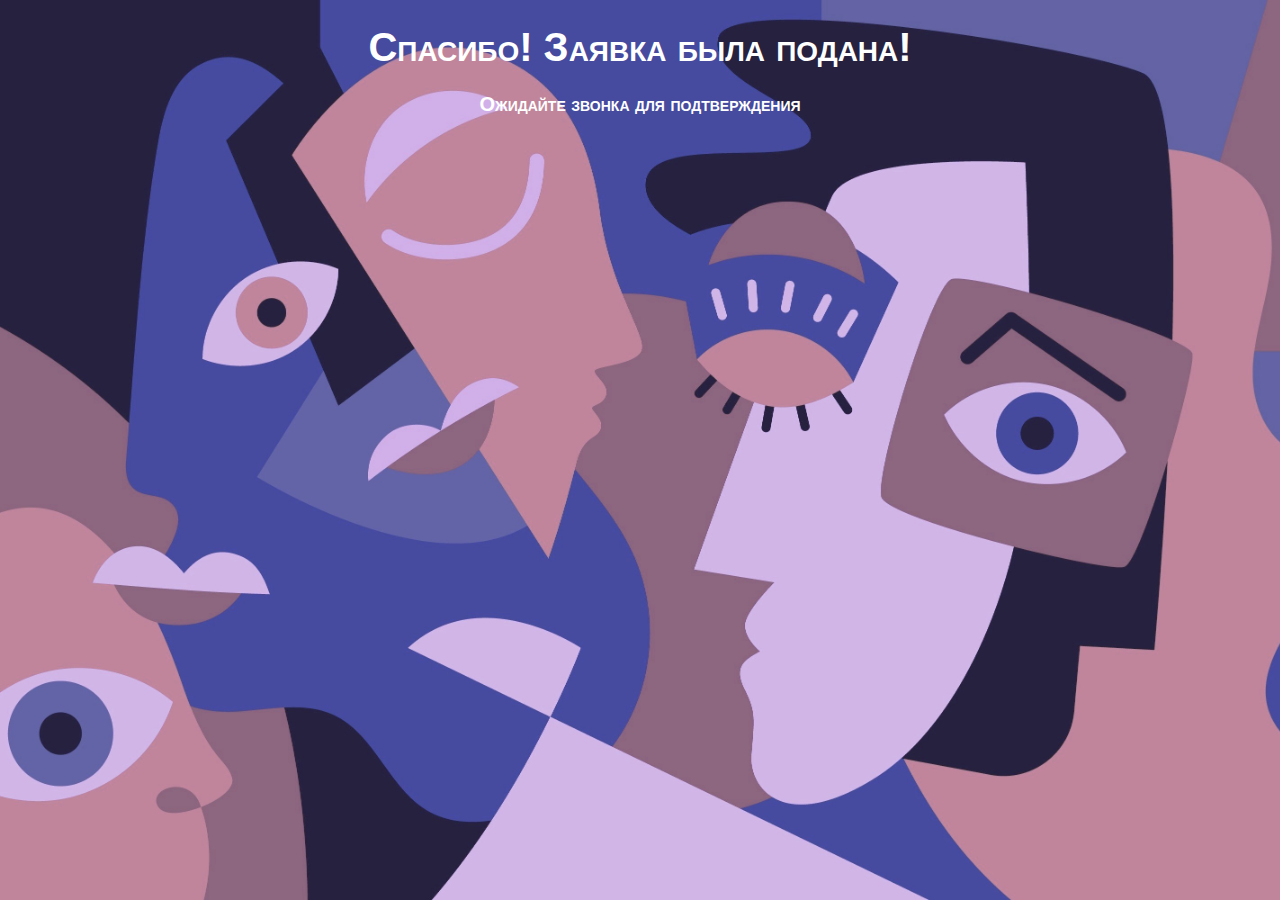
<file: index2.html>
<!DOCTYPE html>
<html lang="en">
<head>
    <meta charset="UTF-8">
    <title>Title</title>
    <link rel="stylesheet" href="style3.css">
</head>
<body>
    <h1> Спасибо! Заявка была подана!</h1>
    <p>Ожидайте звонка для подтверждения</p>
</body>
</html>
</file>
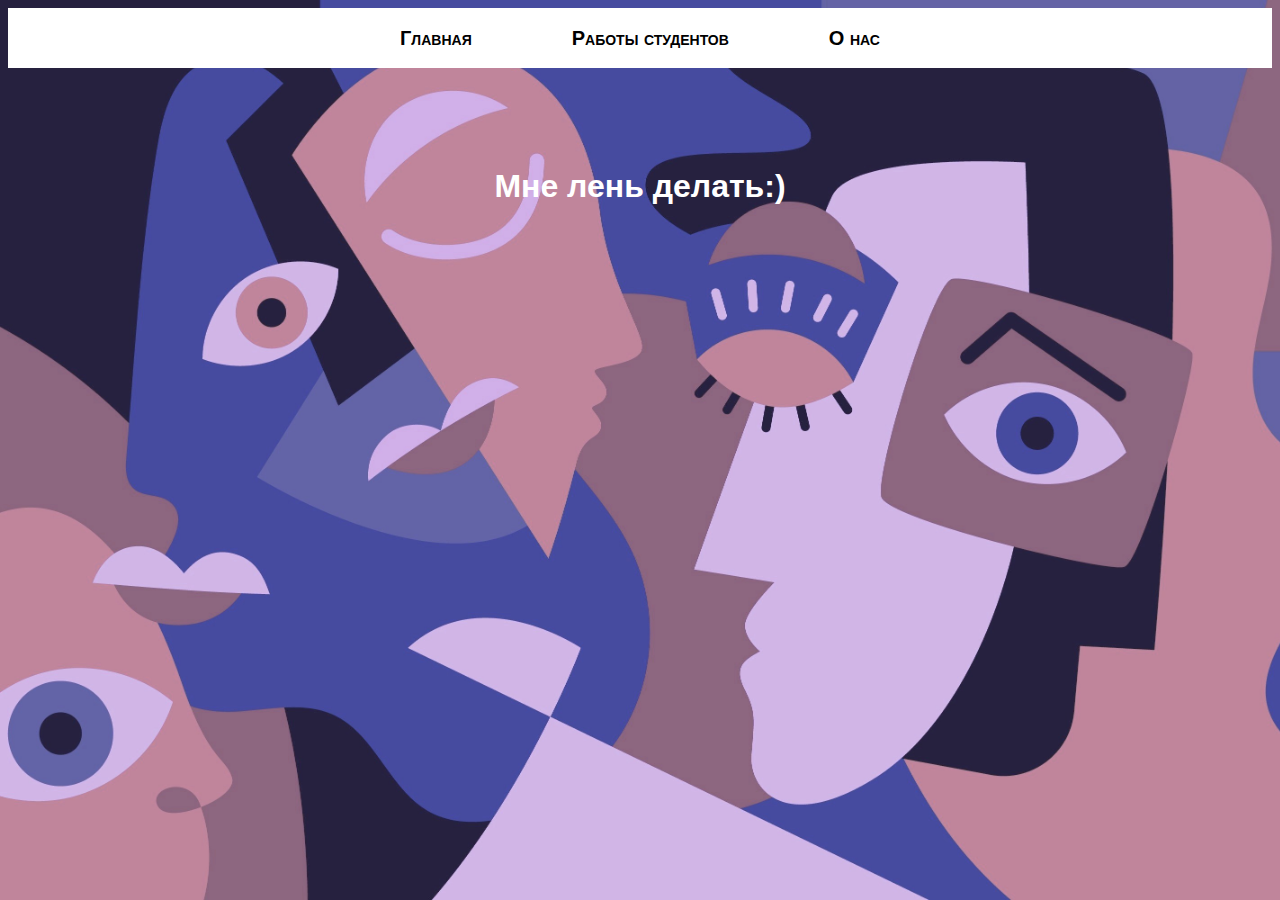
<file: index3.html>
<!DOCTYPE html>
<html lang="en">
<head>
    <meta charset="UTF-8">
    <title>Title</title>
    <link rel="stylesheet" href="style4.css">
</head>
<body>
    <div class="menu">
        <a href="index.html"> Главная</a>
        <a href="index3.html" class="m">Работы студентов</a>
        <a href="index3.html" class="m">О нас</a>
    </div>
    <h1>Мне лень делать:)</h1>
</body>
</html>
</file>
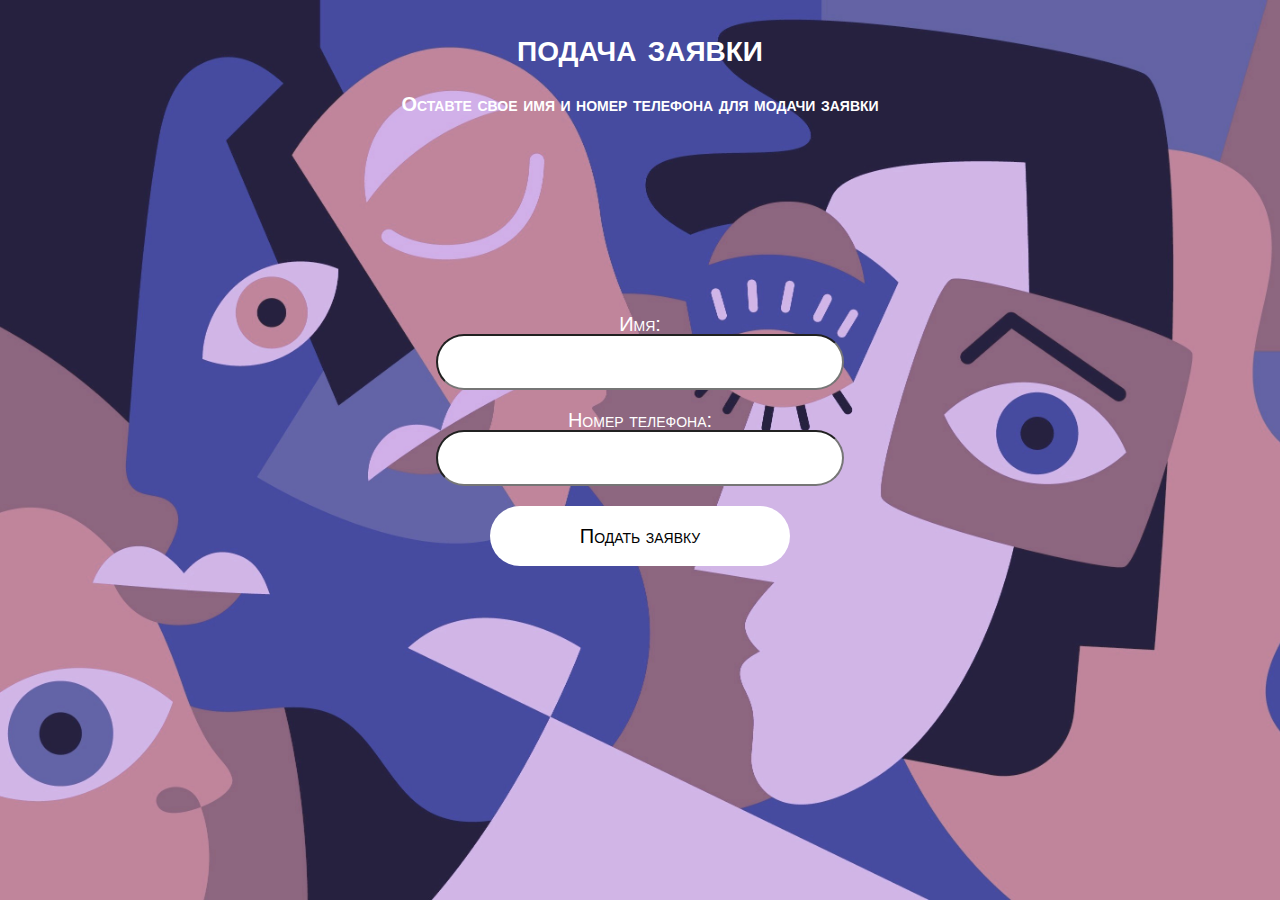
<file: index4.html>
<!DOCTYPE html>
<html lang="en">
<head>
    <meta charset="UTF-8">
    <title>Title</title>
    <link rel="stylesheet" href="style2.css">
</head>
<body>
    <h1>подача заявки</h1>
    <p>Оставте свое имя и номер телефона для модачи заявки</p>
    <div class="forma">
        <form action="обработчик" method="post">
            <label for="name">Имя:</label><br>
            <input type="text" id="name" name="name" required>
            <br><br>
            <label for="name">Номер телефона:</label><br>
            <input type="text" id="phone" name="phone" required>
            <br><br>
        </form>
    </div>
    <a href="index2.html"><button>Подать заявку</button></a>
</body>
</html>
</file>
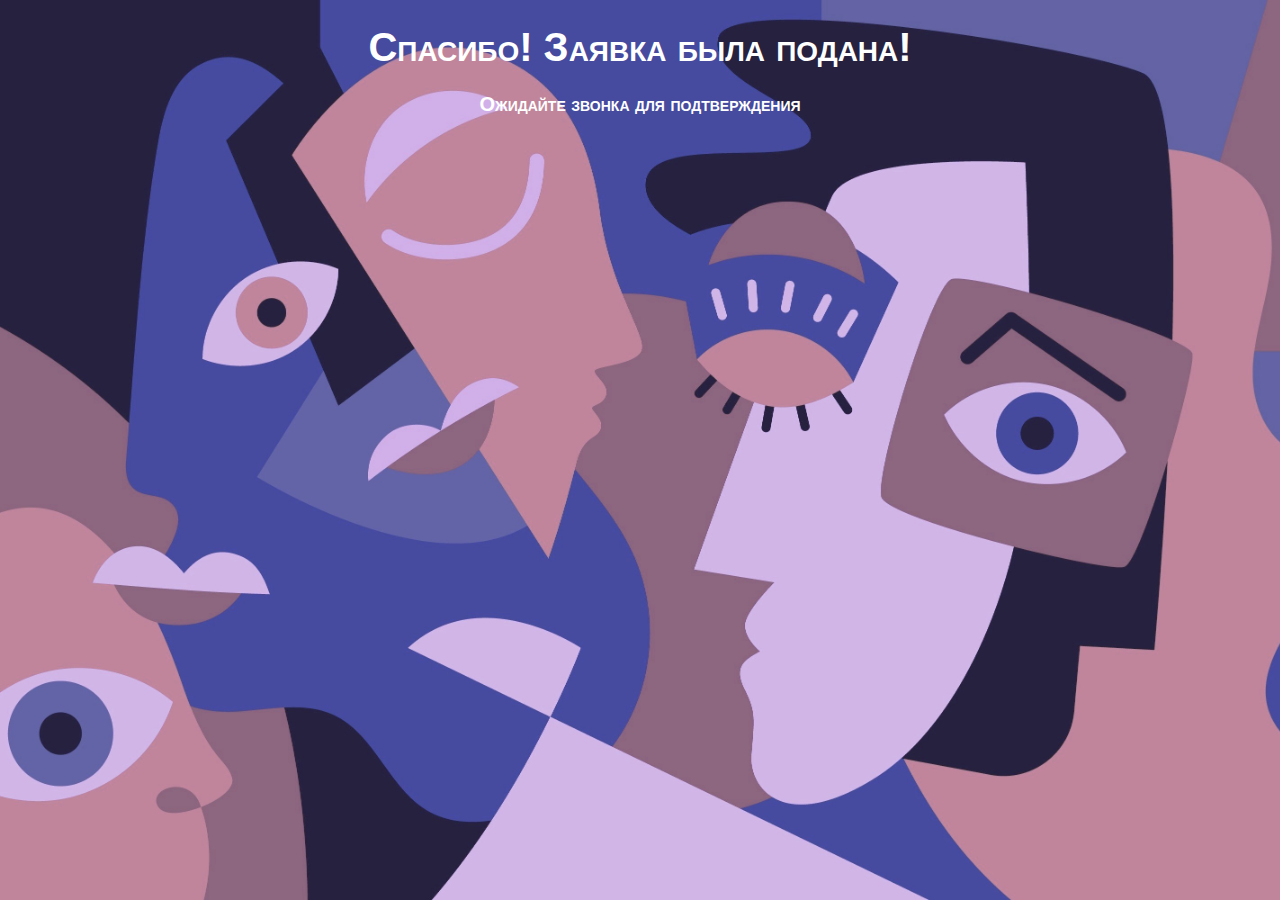
<file: ttt.html>
<!DOCTYPE html>
<html lang="en">
<head>
    <meta charset="UTF-8">
    <title>Title</title>
    <link rel="stylesheet" href="style3.css">
</head>
<body>
    <h1> Спасибо! Заявка была подана!</h1>
    <p>Ожидайте звонка для подтверждения</p>
</body>
</html>
</file>
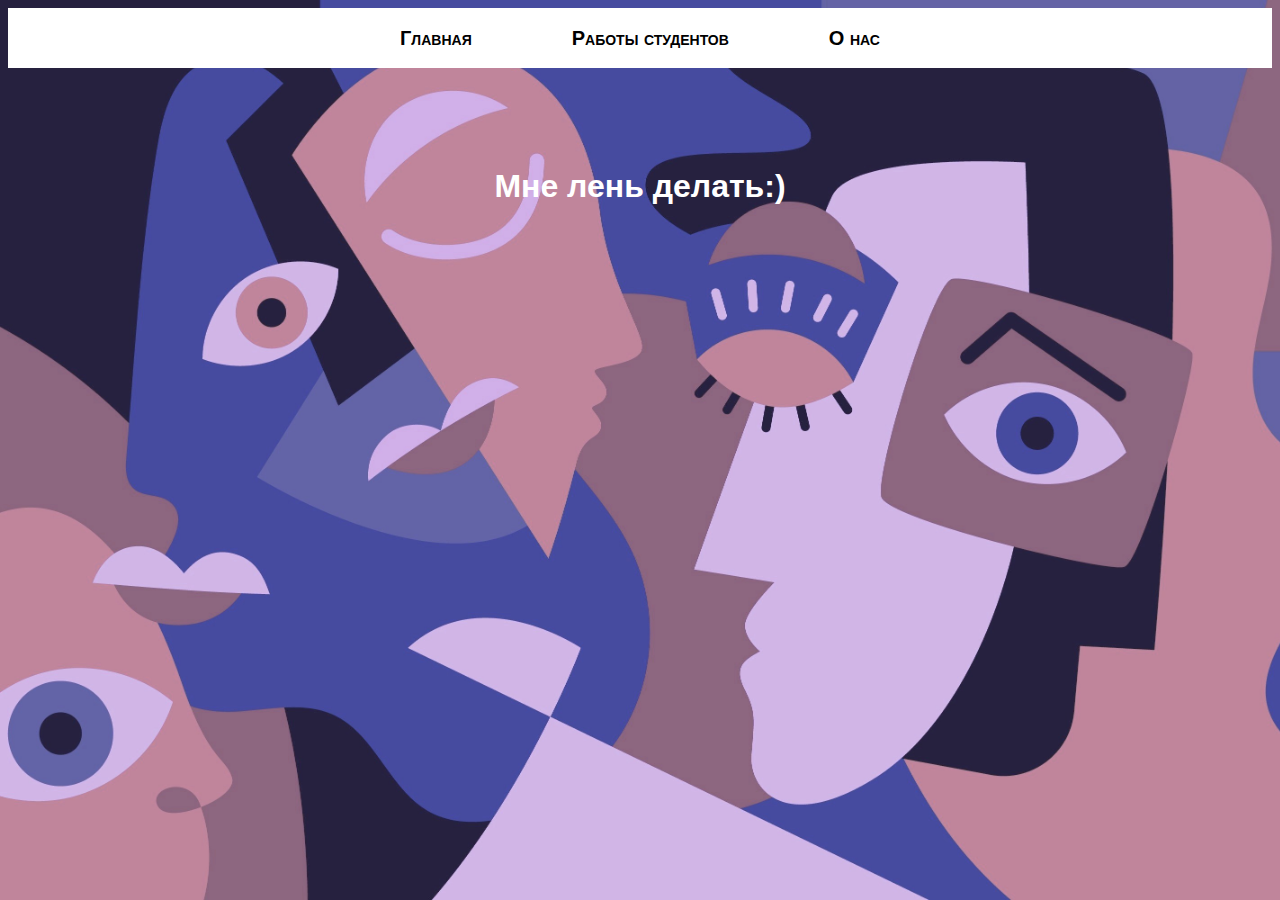
<file: works.html>
<!DOCTYPE html>
<html lang="en">
<head>
    <meta charset="UTF-8">
    <title>Title</title>
    <link rel="stylesheet" href="style4.css">
</head>
<body>
    <div class="menu">
        <a href="vaikea_cite.html"> Главная</a>
        <a href="works.html" class="m">Работы студентов</a>
        <a href="works.html" class="m">О нас</a>
    </div>
    <h1>Мне лень делать:)</h1>
</body>
</html>
</file>
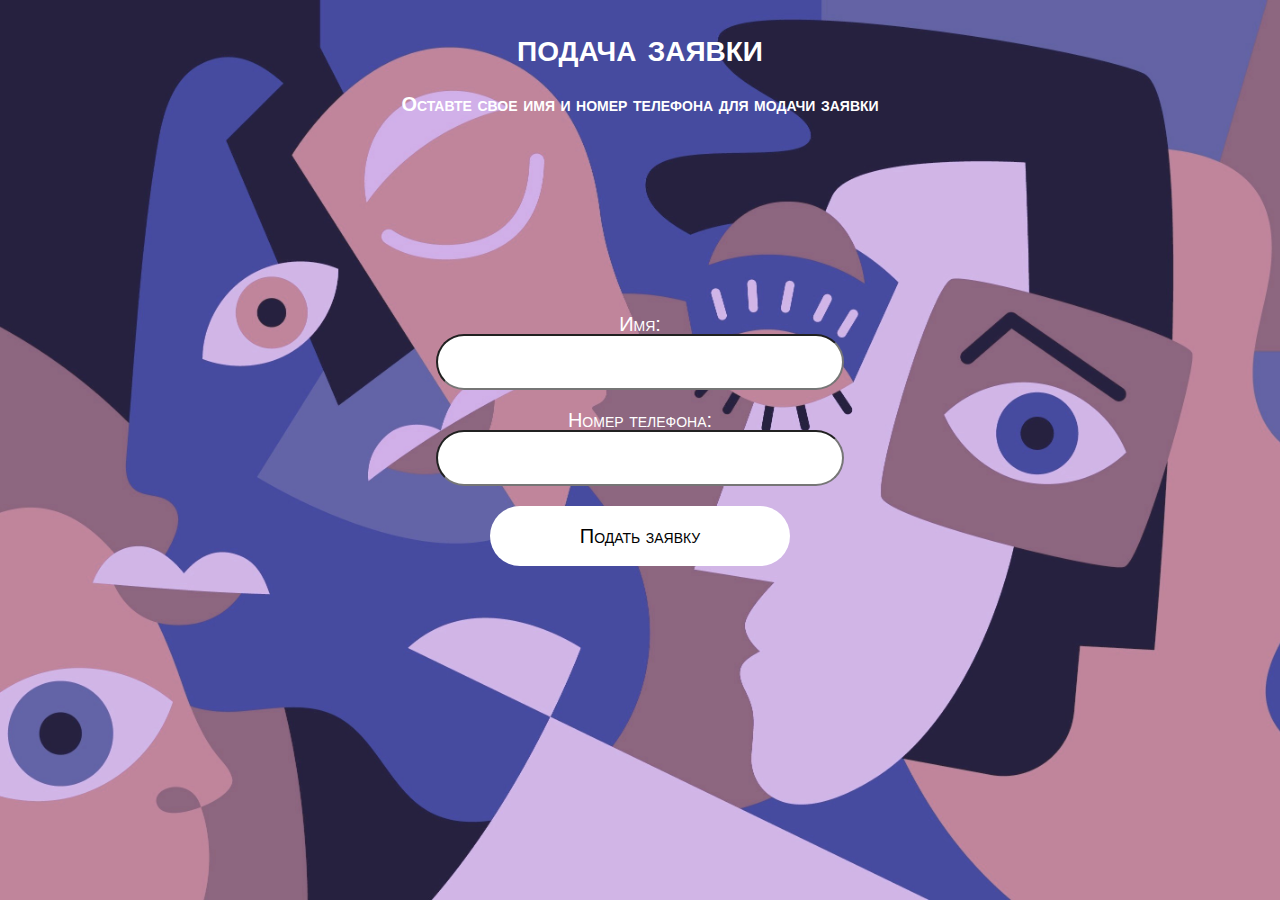
<file: zaw.html>
<!DOCTYPE html>
<html lang="en">
<head>
    <meta charset="UTF-8">
    <title>Title</title>
    <link rel="stylesheet" href="style2.css">
</head>
<body>
    <h1>подача заявки</h1>
    <p>Оставте свое имя и номер телефона для модачи заявки</p>
    <div class="forma">
        <form action="обработчик" method="post">
            <label for="name">Имя:</label><br>
            <input type="text" id="name" name="name" required>
            <br><br>
            <label for="name">Номер телефона:</label><br>
            <input type="text" id="phone" name="phone" required>
            <br><br>
        </form>
    </div>
    <a href="ttt.html"><button>Подать заявку</button></a>
</body>
</html>
</file>
<file: style3.css>
body{
    background-image: url(bg.jpg);
    background-size: cover;
    background-attachment: fixed;
    font: caption;
    font: small-caps bold 20px/1 sans-serif;
    color: white;
    text-align: center;
}
</file>
<file: style4.css>
body{
    color: white;
    background-image: url(bg.jpg);
    background-size: cover;
    background-attachment: fixed;
    font: caption;
    text-align: center;
}

.menu{
    display: flex;
    background-color: white;
    justify-content: center;
    font: small-caps bold 20px/1 sans-serif;
    height: 40px;
    padding-top: 20px;
    margin-bottom: 100px;
}

a{
    color: black;
    text-decoration: none;
}

.m{
    margin-left: 100px;
}
</file>
<file: style2.css>
body{
    background-image: url(bg.jpg);
    background-size: cover;
    background-attachment: fixed;
    font: caption;
    font: small-caps bold 20px/1 sans-serif;
    color: white;
    text-align: center;
}

.forma {
    font: small-caps 20px/1 sans-serif;
    margin-top: 200px;
    display: flex;
    justify-content: center;
    text-align: center;
}

button {
    font: small-caps 20px/1 sans-serif;
    height: 60px;
    width: 300px;
    background-color: white;
    border: 0;
    border-radius: 50px;
    font-size: 20px;
    margin-bottom: 200px;
}

input {
    width: 400px;
    height: 50px;
    border-radius: 40px;
    font-size: 20px;

}

button:hover {
    background-color: #e0e0e0;
}

button:active {
    background-color: #8d8e8f;
</file>
